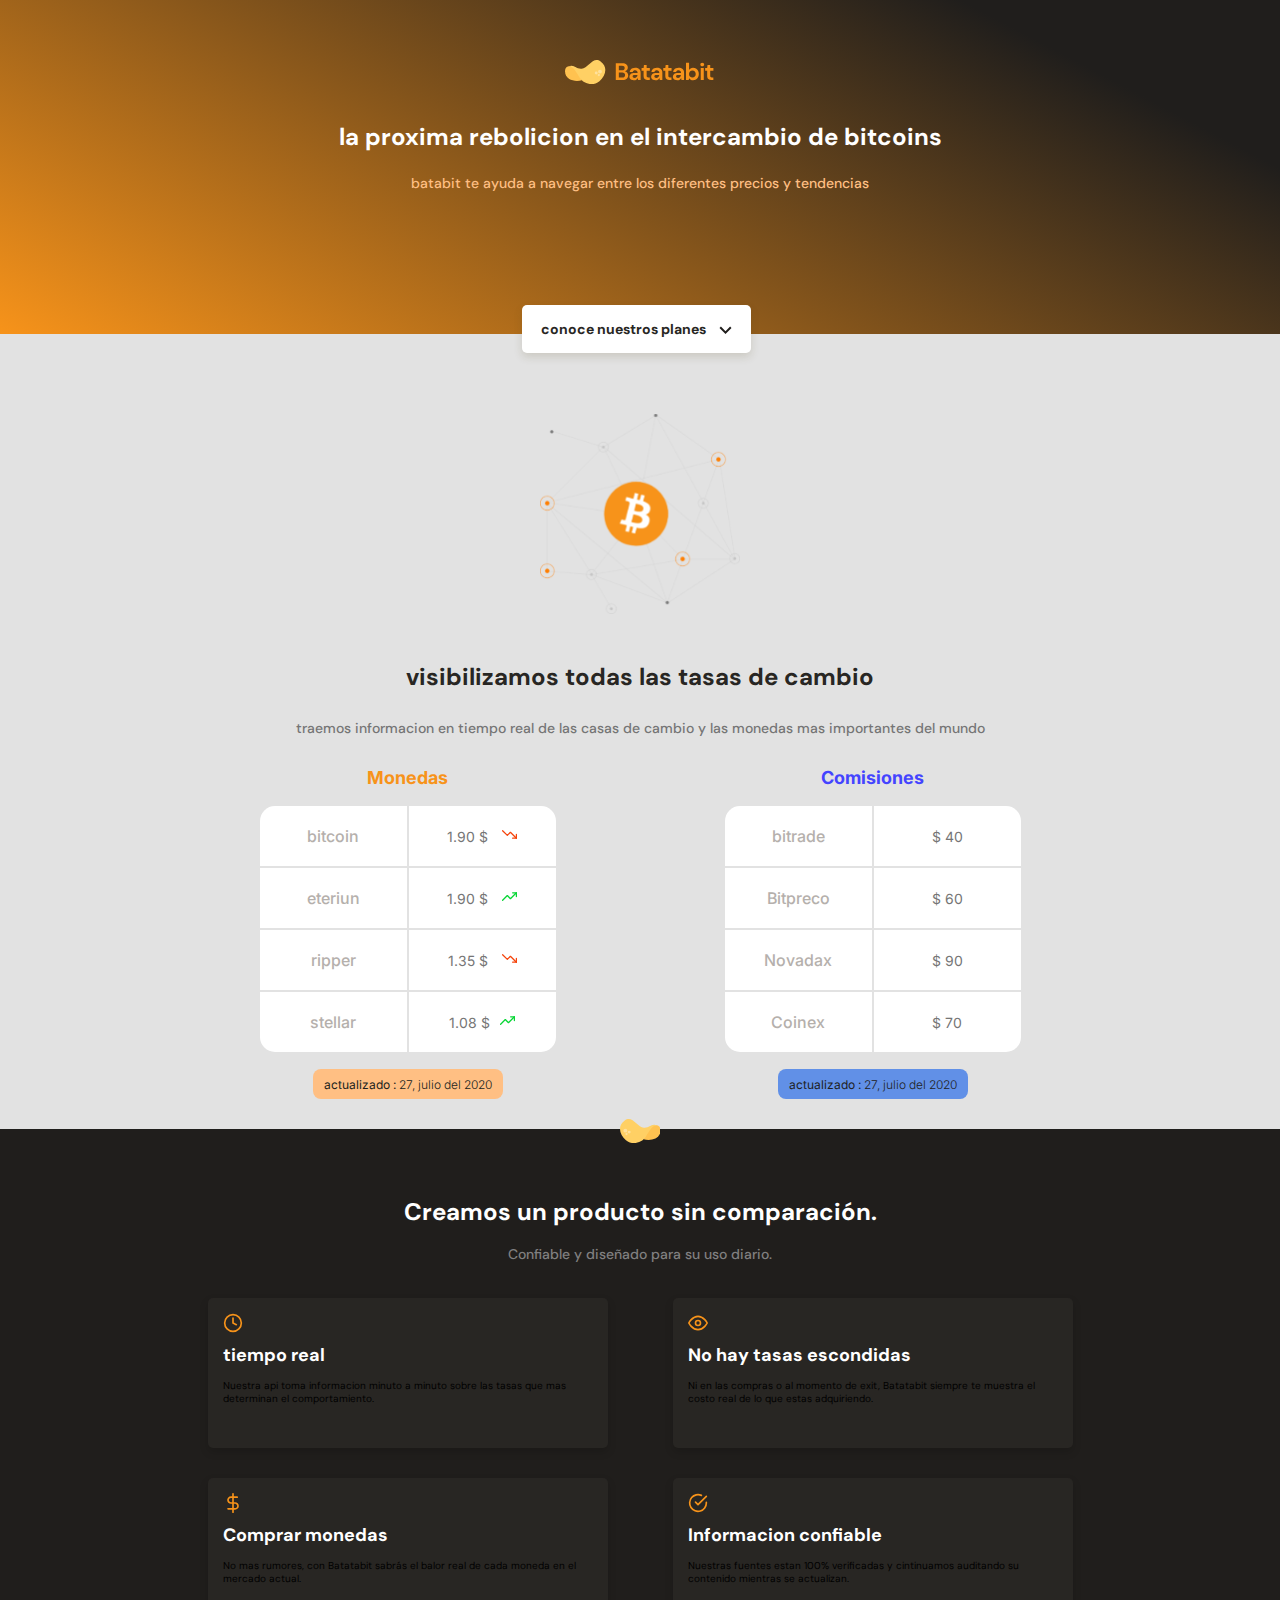
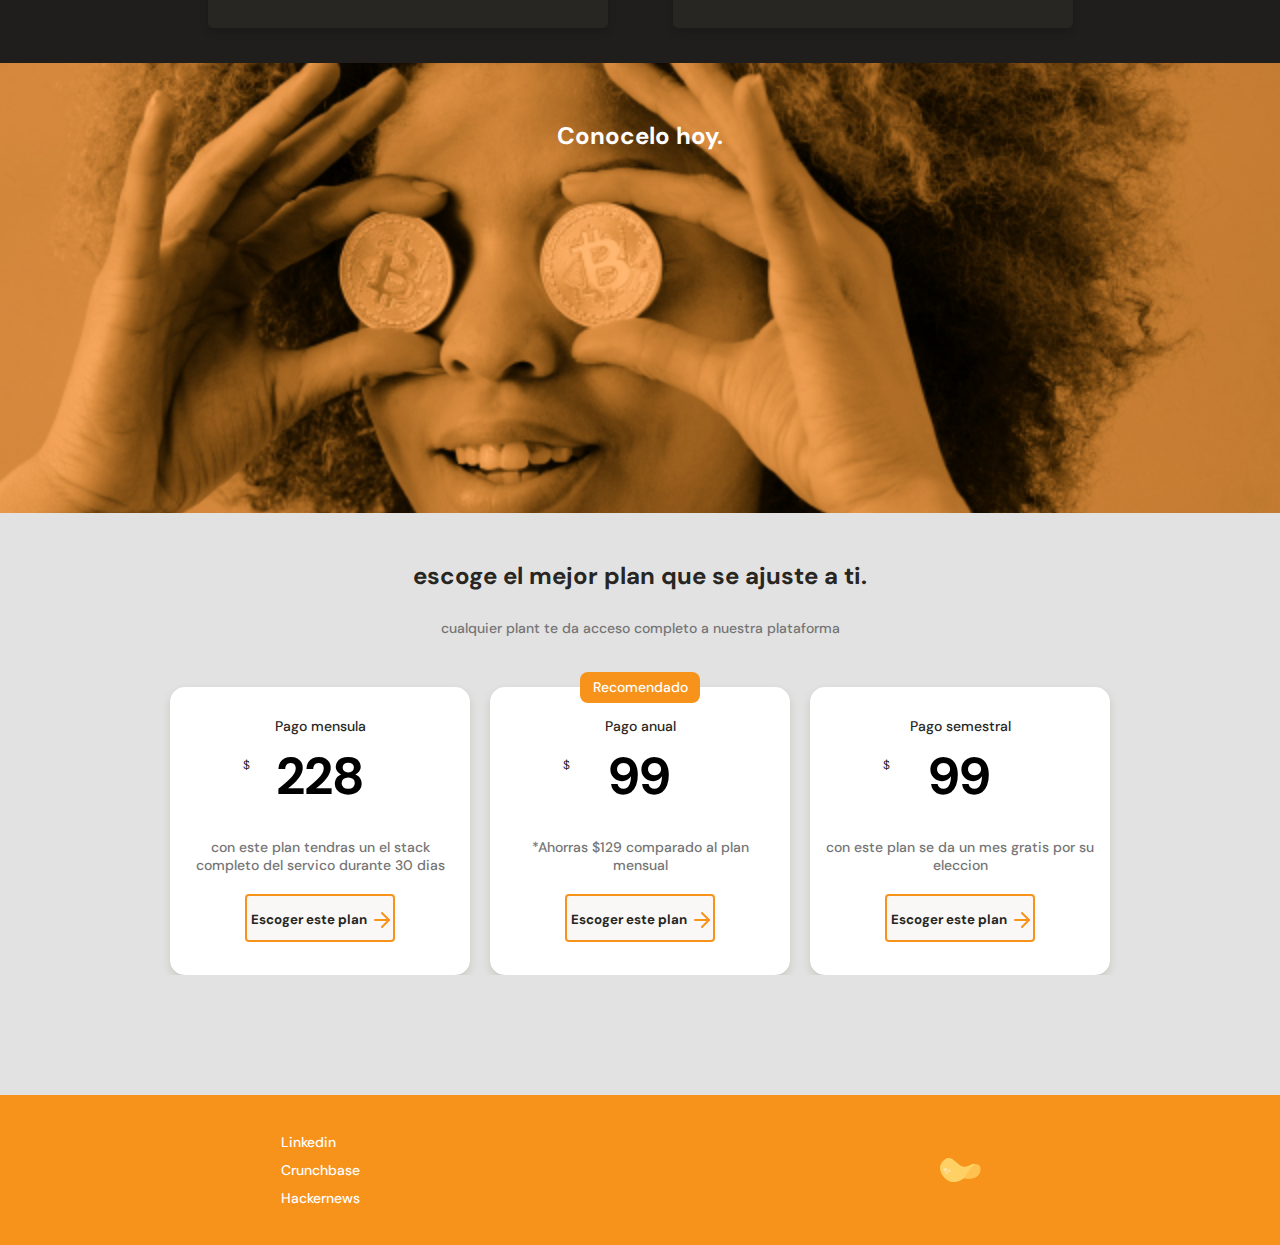
<file: proyectos/batatabit/index.html>
<!DOCTYPE html>
<html lang="es">
<head>
    <meta charset="UTF-8">
    <meta http-equiv="X-UA-Compatible" content="IE=edge">
    <meta name="viewport" content="width=device-width, initial-scale=1.0">
    <title>bitcoins</title>
    <link rel="preconnect" href="https://fonts.googleapis.com">
    <link rel="preconnect" href="https://fonts.gstatic.com" crossorigin>
    <link href="https://fonts.googleapis.com/css2?family=DM+Sans:wght@400;500;700&family=Inter:wght@300&display=swap" rel="stylesheet">
    <link rel="stylesheet" href="stilos/home-mobile.css">
    <link rel="stylesheet" href="stilos/tablet.css" media="(min-width: 930px">
</head>
<body>
    <header>
        <img src="./assets/imgs/logo-name.svg" alt="">
        <div class="header--title-container">
            <h1>la proxima rebolicion en el intercambio de bitcoins</h1>
            <p>batabit te ayuda a navegar entre los diferentes precios y tendencias</p>
            <a href="#plans" class="header--button">conoce nuestros planes <span></span></a>
        </div>
    </header>
    <main>
        <section class="main-exchange-container"> 
            <div class="backgroundImg">
            </div>
            <div class="main-exchange-container--title">
                <h2>visibilizamos todas las tasas de cambio</h2>
                <p>traemos informacion en tiempo real de las casas de cambio y las monedas mas importantes del mundo</p>
            </div>
            <section class="main-table-container">
                <div class="main-currency-table">
                    <p class="currency-table--title">Monedas</p>
                    <div  class="currency-table--container">
                        <table>
                            <tr>
                                <td class="table__top-left">bitcoin</td>
                                <td class="table__top-right table__right">1.90 $ <span class="down"></span></td>
                            </tr>
                            <tr>
                                <td>eteriun </td>
                                <td class="table__right">1.90 $ <span class="up"></span></td>
                            </tr>
                            <tr>
                                <td >ripper</td>
                                <td class="table__right">1.35 $ <span class="down"></span></td>
                            </tr>
                            <tr>
                                <td class="table__bottom-left">stellar</td>
                                <td class="table__bottom-right table__right">1.08 $<span class="up"></span></td>
                            </tr>
                        </table>
                    </div>
                    <div class="currency-table--date">
                        <p><b>actualizado :</b> 27, julio del 2020</p>
                    </div>
                </div>
                <div class="main-currency-table main-commission-table ">
                    <p class="currency-table--title  commission-table--title">Comisiones</p>
                    <div  class="currency-table--container">
                        <table>
                            <tr>
                                <td class="table__top-left">bitrade</td>
                                <td class="table__top-right table__right">$ 40</td>
                            </tr>
                            <tr>
                                <td>Bitpreco</td>
                                <td class="table__right">$ 60</td>
                            </tr>
                            <tr>
                                <td >Novadax</td>
                                <td class="table__right">$ 90</td>
                            </tr>
                            <tr>
                                <td class="table__bottom-left">Coinex</td>
                                <td class="table__bottom-right table__right">$ 70</td>
                            </tr>
                        </table>
                    </div>
                    <div class="currency-table--date commission-table--date " >
                        <p><b>actualizado :</b> 27, julio del 2020</p>
                    </div>
                </div>
            </section>
        </section>
        <section class="main-product-detail"> 
            <span class="product-detail--batata-logo"></span>
            <div class="product-detail--title">
                <h2>Creamos un producto sin comparación.</h2>
                <p>Confiable y diseñado para su uso diario.</p>
            </div>
            <section class="product-cards--container">
                <article class="product-detalist--card">
                    <span class="card-item clock"></span>
                    <p class="product--card-title">tiempo real</p>
                    <p class="poduct--card-body">Nuestra api toma informacion minuto a minuto sobre las tasas que mas determinan el comportamiento.</p>
                </article>
                <article class="product-detalist--card">
                    <span class="card-item eyes"></span>
                    <p class="product--card-title">No hay tasas escondidas</p>
                    <p class="poduct--card-body">Ni en las compras o al momento de exit, Batatabit siempre te muestra el costo real de lo que estas adquiriendo.</p>
                </article>
                <article class="product-detalist--card">
                    <span class="card-item dollar"></span>
                    <p class="product--card-title">Comprar monedas</p>
                    <p class="poduct--card-body">No mas rumores, con Batatabit sabrás el balor real de cada moneda en el mercado actual.</p>
                </article>
                <article class="product-detalist--card">
                    <span class="card-item circle"></span>
                    <p class="product--card-title">Informacion confiable</p>
                    <p class="poduct--card-body">Nuestras fuentes estan 100% verificadas y cintinuamos auditando su contenido mientras se actualizan.</p>
                </article>
            </section>
        </section>
        <section class="bitcoin-img-container">
            <h2>Conocelo hoy.</h2>
        </section>
        <section id="plans" class="main-plans-container">
            <div class="plans--title">
                <h2>escoge el mejor plan que se ajuste a ti.</h2>
                <p>cualquier plant te da acceso completo a nuestra plataforma</p>
                <section class="plans-container--slider">
                    <article class="plans-container--card" >
                        <div class="plan-info-container">
                            <h3 class="plan-card--title">Pago  mensula</h3>
                            <p class="plan-card--price"><span>$</span>228</p>
                            <p class="plan-card--saving">con este plan tendras un el stack completo del servico durante 30 dias</p>
                            <button class="plan-card--ca">Escoger este plan <span></span></button>
                        </div>
                    </article>
                    <article class="plans-container--card" >
                        <p class="recommended">Recomendado</p>
                        <div class="plan-info-container">
                            <h3 class="plan-card--title">Pago anual</h3>
                            <p class="plan-card--price"><span>$</span> 99</p>
                            <p class="plan-card--saving">*Ahorras $129 comparado al plan mensual</p>
                            <button class="plan-card--ca">Escoger este plan <span></span></button>
                        </div>
                    </article>
                    <article class="plans-container--card">                    
                        <div class="plan-info-container">
                            <h3 class="plan-card--title">Pago semestral</h3>
                            <p class="plan-card--price"><span>$</span> 99</p>
                            <p class="plan-card--saving">con este plan se da un mes gratis por su eleccion</p>
                            <button class="plan-card--ca">Escoger este plan <span></span></button>
                        </div>
                    </article>
                </section>
            </div>
        </section>
    </main>
    <footer>
        <section class="left">
            <ul>
                <li><a href="#">Linkedin</a></li>
                <li><a href="#">Crunchbase</a></li>
                <li><a href="#">Hackernews</a></li>
            </ul>
        </section>
        <section class="right">
            <img src="assets/imgs/logo-icon.svg" alt="logo de Batatabit">
        </section>
    </footer>   
</body>
</html>
</file>
<file: proyectos/batatabit/stilos/home-mobile.css>
*{
    box-sizing: border-box;
    padding: 0%;
    margin: 0%;
}
/*
1. Posicionamiento
2. Modelo caja (Box model)
3. Tipografía
4. Visuales
5. Otros
*/
:root{
    /*colores*/
   --bitcoin-orange: #F7931A;
   --soft-orange:#ffbf83;
   --secondary-blue:#1A9AF7;
   --soft-blue:#E7F5FF;
   --warm-black:#201E1C;
   --black:#282623;
   --gray:#B5B0AC;
   --off-white:#e2e2e2;
   --just-white:#fff;
}
html {
    font-size: 62.5%;
    font-family: 'DM Sans', sans-serif;
   /*font-family: 'Inter', sans-serif;*/
}
header{
    position: relative;
    display: flex;
    flex-direction: column;
    justify-content: center;
    width: 100%;
    min-width:320px;
    height: 334px;
    text-align: center;
    background: linear-gradient(207.8deg, #201E1C 16.69%, #F7931A 100%);
}
header img {
    width: 150px;
    height: 24px;
    margin-top: 60px;
    align-self: center;
}
.header--title-container {
    width: 90%;
    min-width: 288px;
    max-width: 900px;
    height: 218px;
    margin-top: 40px;
    text-align: center;
    align-self: center;
}
.header--title-container h1 {
    font-size: 2.4rem;
    font-weight: bold;
    line-height: 2.6rem;
    color: var(--just-white);
}
.header--title-container p {
    margin-top: 24px ;
    font-weight: 500;
    font-size: 1.4rem;
    line-height: 1.8rem;
    color: var(--soft-orange);
}
.header--title-container .header--button {
    position: absolute;
    top: 270px;
    left: calc(50% - 118px);
    display:block;
    margin-top: 35px;
    padding: 15px;
    width: 229px;
    height: 48px;
    background-color: var(--just-white);
    /* sombras */
    box-shadow: 0px 4px 8px rgba(89,73,30,0.16);
    border: none;
    border-radius: 5px;
    font-size: 1.4rem;
    font-weight: bold;
    text-decoration: none;
    color: var(--black);
}

.header--button span {
    display: inline-block;
    width: 13px;
    height: 8px;
    margin-left: 10px;
    background-image: url('../assets/icons/down-arrow.svg');
}
main {
    width: 100%;
    height: auto;
    background-color:var(--off-white);
}
.main-exchange-container {
    width: 100%;
    height: auto;
    padding: 80px 0 30px 0;
    text-align: center;
}
.main-exchange-container .backgroundImg{
    width: 200px;
    height: 200px;
    margin: 0 auto 50px auto ;
    background-image: url('../assets/imgs/Bitcoin.svg');
    background-size: cover;
    background-position:center ;
    background-repeat: no-repeat;
}
.main-exchange-container--title {
    width: 90%;
    min-width: 288px;
    max-width: 900px;
    margin: 0 auto;
}
.main-exchange-container--title h2 {
    margin-bottom: 30px;
    font-size: 2.4rem;
    font-weight: bold;
    line-height: 2.6rem;
    color: var(--black);
}
.main-exchange-container--title p {
    margin-bottom: 30px;
    font-size: 1.4rem;
    font-weight: 500;
    line-height: 1.6rem;
    color: #757575;
}.main-currency-table {
    width: 70%;
    scroll-snap-align:center;
    min-width: 235px;
    max-width: 500px;
    height:auto;
    margin: 0 30px;
    font-family:"inter", sans-serif;
}
.main-currency-table .currency-table--title{
    margin-bottom: 15px;
    font-size: 1.8rem;
    font-weight: bold;
    line-height: 2.3rem;
    color: var(--bitcoin-orange);
}
.currency-table--container {
    width: 90%;
    min-width: 230px;
    max-width: 300px;
    height: 250px;
    margin: 0 auto;
}
.currency-table--container table {
    width: 100%;
    height: 100%;
}
.currency-table--container td {
    width: 50%;
    font-size: 1.6rem;
    font-weight: 500;
    line-height: 1.9rem;
    color: var(--gray);
    background-color: var(--just-white);
}
.currency-table--container .table__top-left {
    border-radius: 15px 0 0 0;
}
.currency-table--container .table__top-right {
    border-radius: 0 15px 0 0;
}
.currency-table--container .table__bottom-left {
    border-radius: 0 0 0 15px;
}
.currency-table--container .table__bottom-right{
    border-radius: 0 0 15px 0;
}
.currency-table--container .table__right {
    font-size: 1.4rem;
    font-weight: 400;
    line-height: 1.7rem;
    color: #757575;    
}
.currency-table--container .down {
    display: inline-block;
    width:15px;
    height: 15px;
    margin-left: 10px;
    background-image: url('../assets/icons/trending-down.svg');
    background-size: cover;
    background-position:center ;
    background-repeat: no-repeat;
}
.currency-table--container .up {
    display: inline-block;
    width:15px;
    height: 15px;
    margin-left: 10px;
    background-image: url('../assets/icons/trending-up.svg');
    background-size: cover;
    background-position:center ;
    background-repeat: no-repeat;
}
.currency-table--date {
    width: 190px;
    height: 30px;
    margin: 0 auto;
    margin-top: 15px ;
    padding: 8px;
    background-color: var(--soft-orange);
    border-radius: 8px;
}
.currency-table--date p {
    font-size: 1.2rem;
    line-height: 1.5rem;
    font-weight: 300;
    color:var(--warm-black);
}
.main-table-container {
    display: flex;
    overflow-x:scroll;
    overscroll-behavior-x:contain ;
    scroll-snap-type: x proximity;
}
.main-commission-table {

}
.main-commission-table .commission-table--title {
color: #4444ff;
}
.commission-table--date {
    background-color: #6190e7;
}
.main-product-detail {
    position: relative;
    width: 100%;
    min-width: 320px;
    height: auto;
    padding: 20px 10px;
    background-color: var(--warm-black);
}
.product-detail--batata-logo {
    position: absolute;
    width: 40px;
    height: 25px;
    top: -10px;
    left: calc(50% - 20px);
    background-image: url('../assets/imgs/logo-icon.svg');
}
.product-detail--title  {
    width: 90%;
    min-width: 288px;
    height: auto;
    margin: 50px auto 0 auto;
    text-align: center;
}
.product-detail--title h2 {
    margin-bottom: 20px;
    font-size: 2.4rem;
    font-weight: bold;
    line-height: 2.6rem;
    color: var(--just-white);
}
.product-detail--title p {
    margin-bottom: 20px ;
    font-size: 1.4rem;
    font-weight: 500;
    line-height: 1.8rem;
    color: #808080;
}
.product-detalist--card{
    width: 90%;
    min-width:288px;
    max-width: 400px;
    height: 150px;
    margin: 15px auto;
    padding: 15px;
    background-color: var(--black) ;
    border-radius: 5px;
    box-shadow: 0 4px 8px rgba(0, 0, 0, 0.16 );
}
.product-detalist--card .card-item{
    display: inline-block;
    width: 20px;
    height: 20px;
    margin-bottom: 10px;
    background-size: cover;
    background-position: center ;
    background-repeat: no-repeat;
}
.product--card-title {
    margin-bottom: 15px;
    font-size: 1.8rem;
    font-weight: bold;
    line-height: 1.8rem;
    color: var(--just-white);
}
.product--card-body {
    font-size: 1.4rem;
    font-weight: 500;
    line-height: 1.8rem;
    color: #808080;
}
.product-detalist--card .clock {
    background-image: url('../assets/icons/clock.svg');
}
.product-detalist--card .eyes {
    background-image: url('../assets/icons/eye.svg');
}
.product-detalist--card .dollar {
    background-image: url('../assets/icons/dollar-sign.svg');
}
.product-detalist--card .circle {
    background-image: url('../assets/icons/check-circle.svg');
}
.bitcoin-img-container {
    width: 100%;
    min-width: 320px;
    height: 50vh;
    background-image: url('../assets/imgs/bitcoinbaby2x.jpg');
    background-size:cover;
    background-position: center;
    background-repeat: no-repeat;
    text-align: center;
}
.bitcoin-img-container h2 {
    padding-top: 60px;
    font-size: 2.4rem;
    font-weight: bold;
    line-height: 2.6rem;
    color: var(--just-white);
}
.main-plans-container {
    width: 100%;
    min-width: 320px;
    padding-bottom: 70px;
    text-align: center;
}
.plans--title {
    width: 90%;
    min-width: 288px;
    height: auto;
    margin:0 auto 50px auto;
}
.plans--title h2 {
    padding-top: 50px;
    font-size: 2.4rem;
    font-weight:bold;
    line-height: 2.6rem;
    color: var(--black);
}
.plans--title p {
    padding-top: 30px;
    font-size: 1.4rem;
    font-weight: 500;
    color: #757575;
}
.plans-container--slider {
    display: flex;
    overflow-x: scroll;
    overscroll-behavior-x: contain ;
    scroll-snap-type: x proximity;
}
.plans-container--card {
    position: relative;
    scroll-snap-align: center;
    width: 70%;
    min-width: 200px;
    max-width: 300px;
    height: 288px;
    margin: 50px 10px 0;
    padding: 0 15px ;
    background-color:var(--just-white);
    border-radius:15px;
    box-shadow:0 4px 8px rgba(89, 73, 30, 0.16);
}
.plans-container--card .recommended{
    position: absolute;
    width: 120px;
    height: 31px;
    padding: 6px;
    top: -15px;
    left: calc(50% - 60px);
    font-size: 1.4rem;
    background-color: var(--bitcoin-orange);
    border-radius:8px;
    color: var(--just-white);
}
.plan-card--title {
    padding: 30px 0  10px;
    font-size: 1.4rem;
    font-weight: 500;
    line-height: 1.8rem;
    color: var(--black);
}
.plans-container--card .plan-card--price {
    position: relative;
    padding: 5px 0;
    font-size: 5.2rem;
    font-weight: bold;
    line-height: 5.3rem;
    color: #000;
}
.plans-container--card .plan-card--price span {
    font-size: 1.2rem;
    font-weight: 300;
    position: absolute;
    top: -6px;
    left: 58px;
}
.plan-card--saving {
    font-size: 1.2rem;
    color: #757575;
}
.plan-card--ca {
    width: 150px;
    height: 48px;
    margin-top: 20px;
    background-color: #faf8f7;
    border: 2px solid var(--bitcoin-orange);
    border-radius: 4px;
    font-family: "DM Sans" , sans-serif;
    font-weight: bold;
    line-height: 1.8rem;
    color: var(--black);
}
.plan-card--ca span {
    display: inline-block;
    width: 20px;
    height: 20px;
    background-image: url('../assets/icons/arrow-right.svg');
    vertical-align: text-bottom;
}
footer {
    display: flex;
    width: 100%;
    height: 150px;
    background-color: var(--bitcoin-orange);
}
footer section {
    display: flex;
    width: 50%;
    justify-content: center;
    align-items: center;
}
footer .left li {
    font-size: 1.4rem;
    font-weight:500;
    line-height: 1.8rem;
    list-style: none;
}
.left li {
    margin: 10px 0;
}
.left a {
    text-decoration: none;
    color: var(--just-white);
}
</file>
<file: proyectos/batatabit/stilos/tablet.css>
.main-table-container {
    display: flex;
    width: 930px;
    margin: 0 auto;
}
.product-cards--container {
    display: flex;
    flex-wrap: wrap;
    width: 930px;
    margin: 0 auto;
}
.plans-container--slider {
    justify-content: center;
}
</file>
